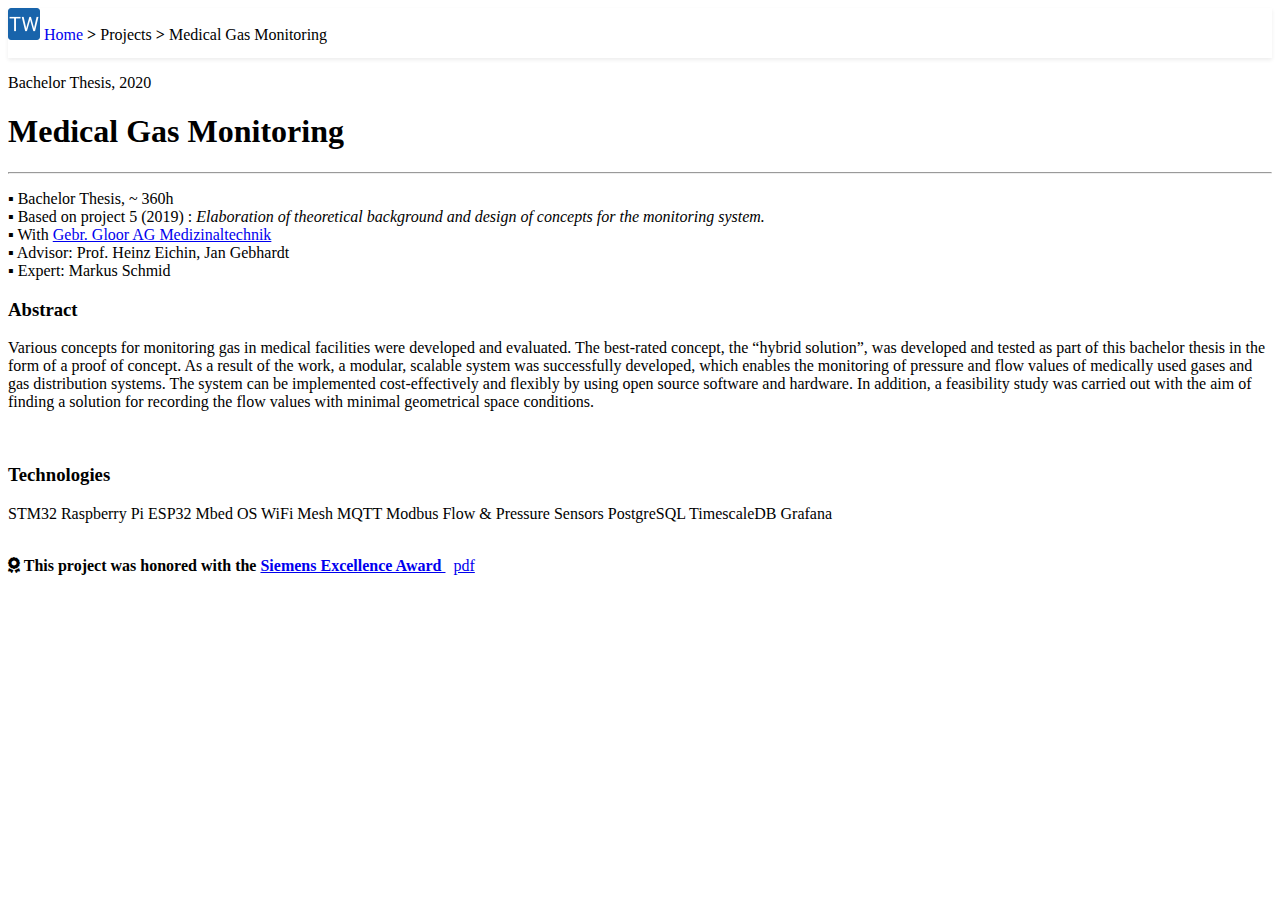
<file: projects/p6.html>
<!DOCTYPE html>
<html lang="en">

<head>
    <meta charset="utf-8">
    <meta name="viewport" content="width=device-width, initial-scale=1">
    <title>Timeo Wullschleger</title>
    <link rel="shortcut icon" type="image/png" href="/assets/images/favicon.png">
    <link href="https://cdn.jsdelivr.net/npm/bootstrap@5.1.3/dist/css/bootstrap.min.css" rel="stylesheet"
        integrity="sha384-1BmE4kWBq78iYhFldvKuhfTAU6auU8tT94WrHftjDbrCEXSU1oBoqyl2QvZ6jIW3" crossorigin="anonymous">
    <link rel="stylesheet" href="/style.css">
    <link rel="stylesheet" href="https://cdnjs.cloudflare.com/ajax/libs/font-awesome/6.0.0-beta3/css/all.min.css">

</head>

<body>
    <nav class="nav" id="navbar">
        <div class="container-fluid px-2">
            <div class="hstack gap-3 mt-2">
                <a href="/" style="text-decoration: none;">
                    <img src="/assets/images/tw_icon.png">

                </a>

                <a href="/" style="text-decoration: none;">
                    Home
                </a>
                <b>></b>
                <span>Projects</span>
                <b>></b>
                <span style="text-overflow: ellipsis; overflow: hidden;white-space: nowrap;">Medical Gas
                    Monitoring</span>
            </div>
        </div>
    </nav>

    <div class="container mt-3">


        <p class="lead">Bachelor Thesis, 2020</p>
        <h1>Medical Gas Monitoring</h1>
        <hr>
        <div class="container">
            <p>&#9642; Bachelor Thesis, ~ 360h<br>
                &#9642; Based on project 5 (2019) : <i>Elaboration of theoretical background and design of concepts for
                    the monitoring system.</i><br>
                &#9642; With <a href="https://www.gloor-medical.ch/" target="_blank">Gebr. Gloor AG
                    Medizinaltechnik</a><br>
                &#9642; Advisor: Prof. Heinz Eichin, Jan Gebhardt<br>
                &#9642; Expert: Markus Schmid
            </p>
        </div>

        <h3>Abstract</h3>
        <div class="container">
            <p>
                Various concepts for monitoring gas in medical facilities were developed
                and evaluated. The best-rated concept, the “hybrid solution”, was developed and tested as part
                of this bachelor thesis in the form of a proof of concept. As a result of the work, a modular, scalable
                system was successfully developed, which enables the monitoring of pressure and flow values of
                medically used gases and gas distribution systems. The system can be implemented cost-effectively and
                flexibly by using open source software and hardware. In addition, a feasibility study was
                carried out with the aim of finding a solution for recording the flow values with minimal geometrical
                space conditions.
            </p>

        </div>

        <br>

        <h3>Technologies</h3>
        <div class="container">
            <span class="badge border border-primary text-primary">STM32</span>
            <span class="badge border border-primary text-primary">Raspberry Pi</span>
            <span class="badge border border-primary text-primary">ESP32</span>
            <span class="badge border border-primary text-primary">Mbed OS</span>
            <span class="badge border border-primary text-primary">WiFi Mesh</span>
            <span class="badge border border-primary text-primary">MQTT</span>
            <span class="badge border border-primary text-primary">Modbus</span>
            <span class="badge border border-primary text-primary">Flow & Pressure Sensors</span>
            <span class="badge border border-primary text-primary">PostgreSQL</span>
            <span class="badge border border-primary text-primary">TimescaleDB</span>
            <span class="badge border border-primary text-primary">Grafana</span>
        </div>
        <br>
        <p class="lead text-success"><b><i class="fas fa-award"></i> This project was honored with the
                <a href="https://press.siemens.com/ch/de/pressemitteilung/regionaler-siemens-excellence-award-jungforscher-der-fhnw-gewinnt-mit-seinem"
                    target="_blank" class="text-success">
                    Siemens Excellence Award
                </a></b> &nbsp;
            <a href="/documents/sexa.pdf" target="_blank" class="text-success"> pdf</a>
        </p>
    </div>
</body>

</html>
</file>
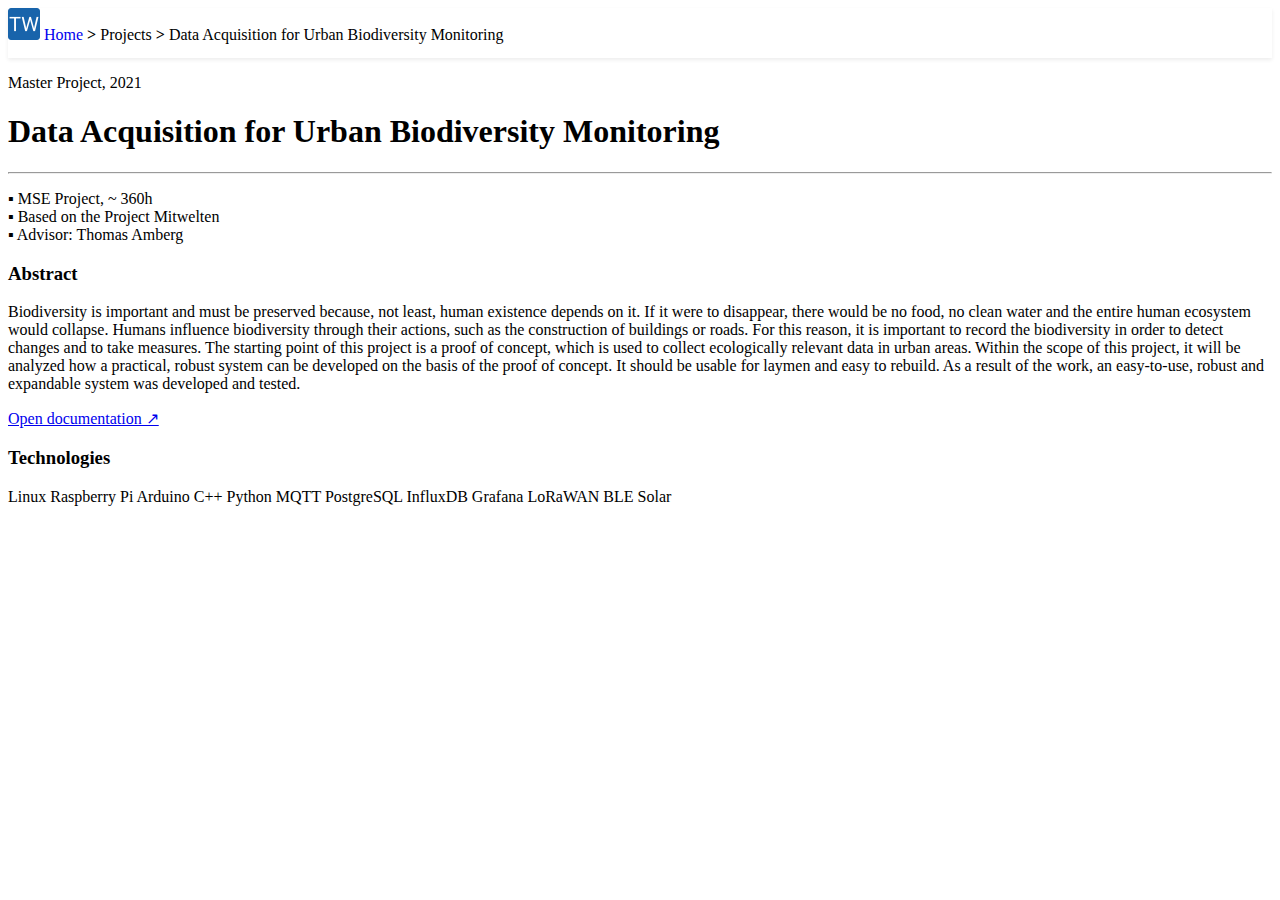
<file: projects/p7.html>
<!DOCTYPE html>
<html lang="en">

<head>
    <meta charset="utf-8">
    <meta name="viewport" content="width=device-width, initial-scale=1">
    <title>Timeo Wullschleger</title>
    <link rel="shortcut icon" type="image/png" href="/assets/images/favicon.png">
    <link href="https://cdn.jsdelivr.net/npm/bootstrap@5.1.3/dist/css/bootstrap.min.css" rel="stylesheet"
        integrity="sha384-1BmE4kWBq78iYhFldvKuhfTAU6auU8tT94WrHftjDbrCEXSU1oBoqyl2QvZ6jIW3" crossorigin="anonymous">
    <link rel="stylesheet" href="/style.css">

</head>

<body>
    <nav class="nav" id="navbar">
        <div class="container-fluid px-2">
            <div class="hstack gap-3 mt-2">
                <a href="/" style="text-decoration: none;">
                    <img src="/assets/images/tw_icon.png">
                </a>
                <a href="/" style="text-decoration: none;">
                    Home
                </a>
                <b>></b>
                <span>Projects</span>
                <b>></b>
                <span style="text-overflow: ellipsis; overflow: hidden;white-space: nowrap;">Data Acquisition for Urban Biodiversity Monitoring</span>
            </div>
        </div>
    </nav>
    <div class="container my-3">
        <p class="lead">Master Project, 2021</p>
        <h1>Data Acquisition for Urban Biodiversity Monitoring</h1>
        <hr>
        <div class="container">
            <p>&#9642; MSE Project, ~ 360h<br>
            &#9642; Based on the Project Mitwelten<br>
            &#9642; Advisor: Thomas Amberg</p>
        </div>
        <h3>Abstract</h3>
        <div class="container">
            <p>
                Biodiversity is important and must be preserved because, not least, human existence depends
                on it. If it were to disappear, there would be no food, no clean water and the entire human ecosystem
                would
                collapse.
                Humans influence biodiversity through their actions, such as the construction of buildings or
                roads. For this reason, it is important to record the biodiversity in order to detect changes and to
                take measures.
                The starting point of this project is a proof of concept, which is used to collect ecologically relevant
                data in urban areas. Within the scope of this project, it will be analyzed how a practical, robust
                system can be developed on the basis of the proof of concept. It should be usable for laymen and
                easy to rebuild. As a result of the work, an easy-to-use, robust and expandable system was developed and
                tested.
            </p>
            <a href="/documents/p7.pdf" target="_blank"> Open documentation ↗</a>
        </div>

        <h3 class="pt-3">Technologies</h3>
        <div class="container">
            <span class="badge border border-primary text-primary">Linux</span>
            <span class="badge border border-primary text-primary">Raspberry Pi</span>
            <span class="badge border border-primary text-primary">Arduino</span>
            <span class="badge border border-primary text-primary">C++</span>
            <span class="badge border border-primary text-primary">Python</span>
            <span class="badge border border-primary text-primary">MQTT</span>
            <span class="badge border border-primary text-primary">PostgreSQL</span>
            <span class="badge border border-primary text-primary">InfluxDB</span>
            <span class="badge border border-primary text-primary">Grafana</span>
            <span class="badge border border-primary text-primary">LoRaWAN</span>
            <span class="badge border border-primary text-primary">BLE</span>
            <span class="badge border border-primary text-primary">Solar</span>
        </div>
    </div>
</body>

</html>
</file>
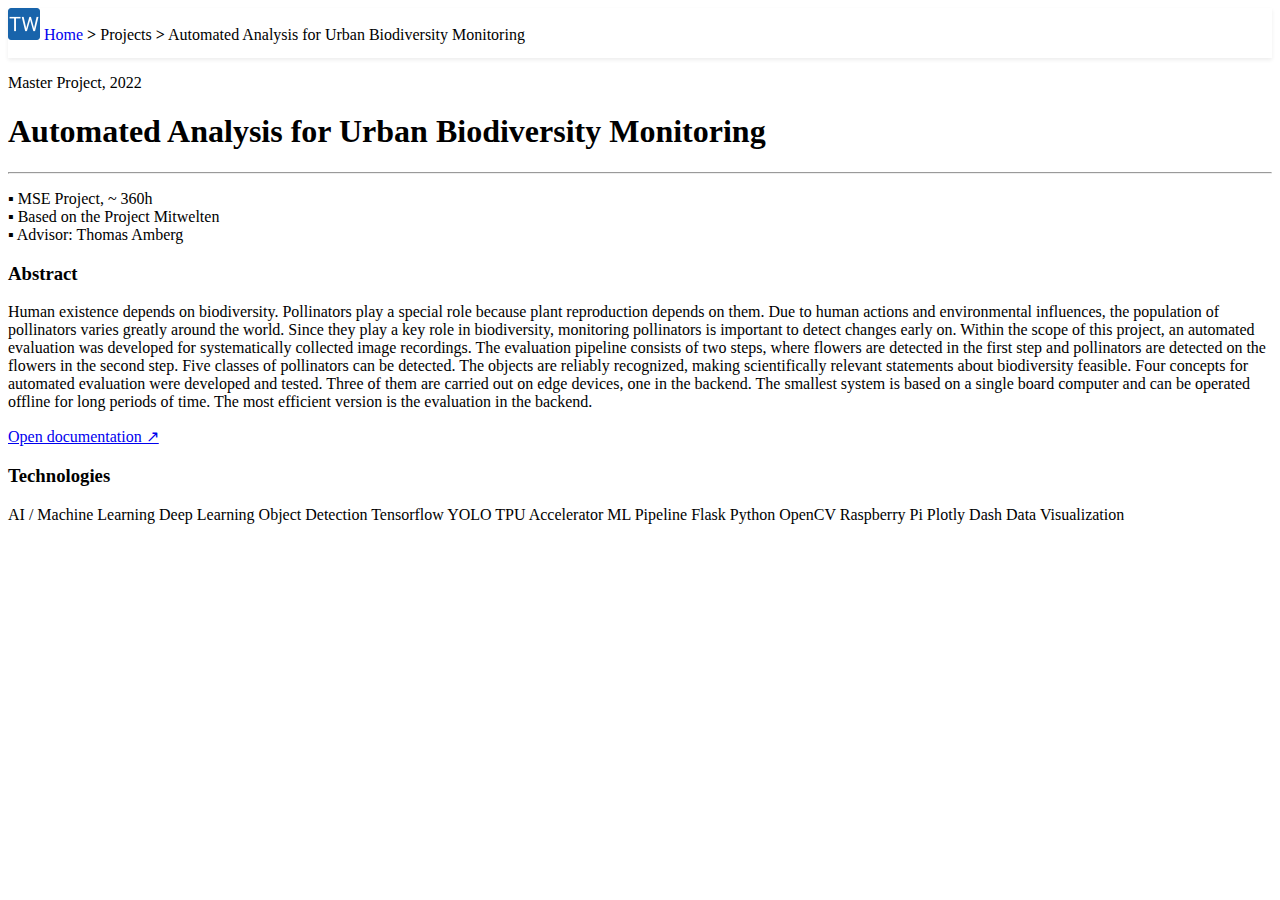
<file: projects/p8.html>
<!DOCTYPE html>
<html lang="en">

<head>
    <meta charset="utf-8">
    <meta name="viewport" content="width=device-width, initial-scale=1">
    <title>Timeo Wullschleger</title>
    <link rel="shortcut icon" type="image/png" href="/assets/images/favicon.png">
    <link href="https://cdn.jsdelivr.net/npm/bootstrap@5.1.3/dist/css/bootstrap.min.css" rel="stylesheet"
        integrity="sha384-1BmE4kWBq78iYhFldvKuhfTAU6auU8tT94WrHftjDbrCEXSU1oBoqyl2QvZ6jIW3" crossorigin="anonymous">
    <link rel="stylesheet" href="/style.css">

</head>

<body>
    <nav class="nav" id="navbar">
        <div class="container-fluid px-2">
            <div class="hstack gap-3 mt-2">
                <a href="/" style="text-decoration: none;">
                    <img src="/assets/images/tw_icon.png">

                </a>

                <a href="/" style="text-decoration: none;">
                    Home
                </a>
                <b>></b>
                <span>Projects</span>
                <b>></b>
                <span style="text-overflow: ellipsis; overflow: hidden;white-space: nowrap;">Automated Analysis for
                    Urban Biodiversity Monitoring</span>
            </div>
        </div>
    </nav>

    <div class="container my-3">

        <p class="lead">Master Project, 2022</p>
        <h1>Automated Analysis for Urban Biodiversity Monitoring</h1>
        <hr>
        <div class="container">
            <p>&#9642; MSE Project, ~ 360h<br>
            &#9642; Based on the Project Mitwelten<br>
            &#9642; Advisor: Thomas Amberg</p>
        </div>
        <h3>Abstract</h3>
        <div class="container">
            <p>
                Human existence depends on biodiversity. Pollinators play a special role because plant reproduction
                depends on them. Due to human actions and environmental influences, the population of
                pollinators varies greatly around the world. Since they play a key role in biodiversity, monitoring
                pollinators is important to detect changes early on.
                Within the scope of this project, an automated evaluation was developed for systematically collected
                image recordings. The evaluation pipeline consists of two steps, where flowers are detected in the first
                step and pollinators are detected on the flowers in the second step. Five classes
                of pollinators can be detected. The objects are reliably recognized, making scientifically relevant
                statements about biodiversity feasible.
                Four concepts for automated evaluation were developed and tested. Three of them are carried
                out on edge devices, one in the backend. The smallest system is based on a single board computer and can
                be operated offline for long periods of time. The most efficient version is the evaluation in the
                backend.
            </p>
            <a href="/documents/p8.pdf" target="_blank"> Open documentation ↗</a>

        </div>

        <h3>Technologies</h3>
        <div class="container">
            <span class="badge border border-primary text-primary">AI / Machine Learning</span>
            <span class="badge border border-primary text-primary">Deep Learning</span>
            <span class="badge border border-primary text-primary">Object Detection</span>
            <span class="badge border border-primary text-primary">Tensorflow</span>
            <span class="badge border border-primary text-primary">YOLO</span>
            <span class="badge border border-primary text-primary">TPU Accelerator</span>
            <span class="badge border border-primary text-primary">ML Pipeline</span>
            <span class="badge border border-primary text-primary">Flask</span>
            <span class="badge border border-primary text-primary">Python</span>
            <span class="badge border border-primary text-primary">OpenCV</span>
            <span class="badge border border-primary text-primary">Raspberry Pi</span>
            <span class="badge border border-primary text-primary">Plotly Dash</span>
            <span class="badge border border-primary text-primary">Data Visualization</span>


        </div>



    </div>



</body>

</html>
</file>
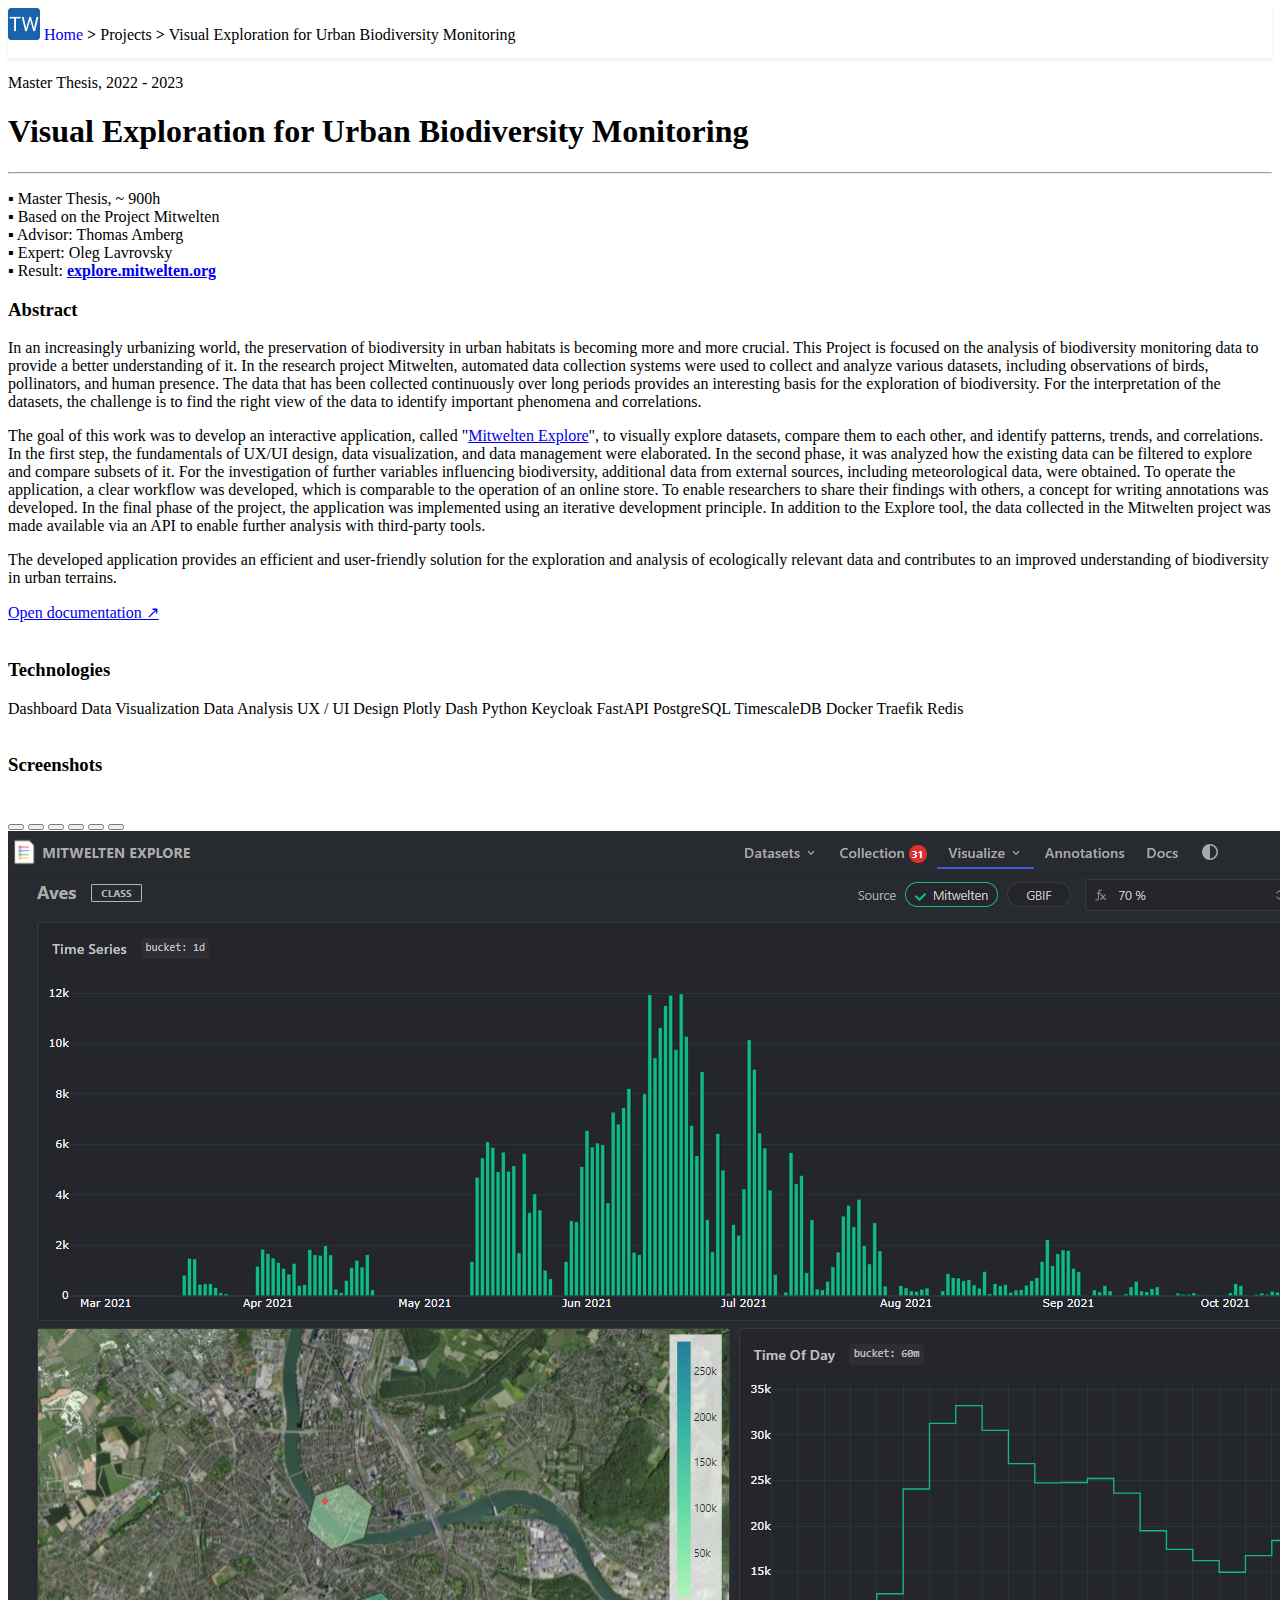
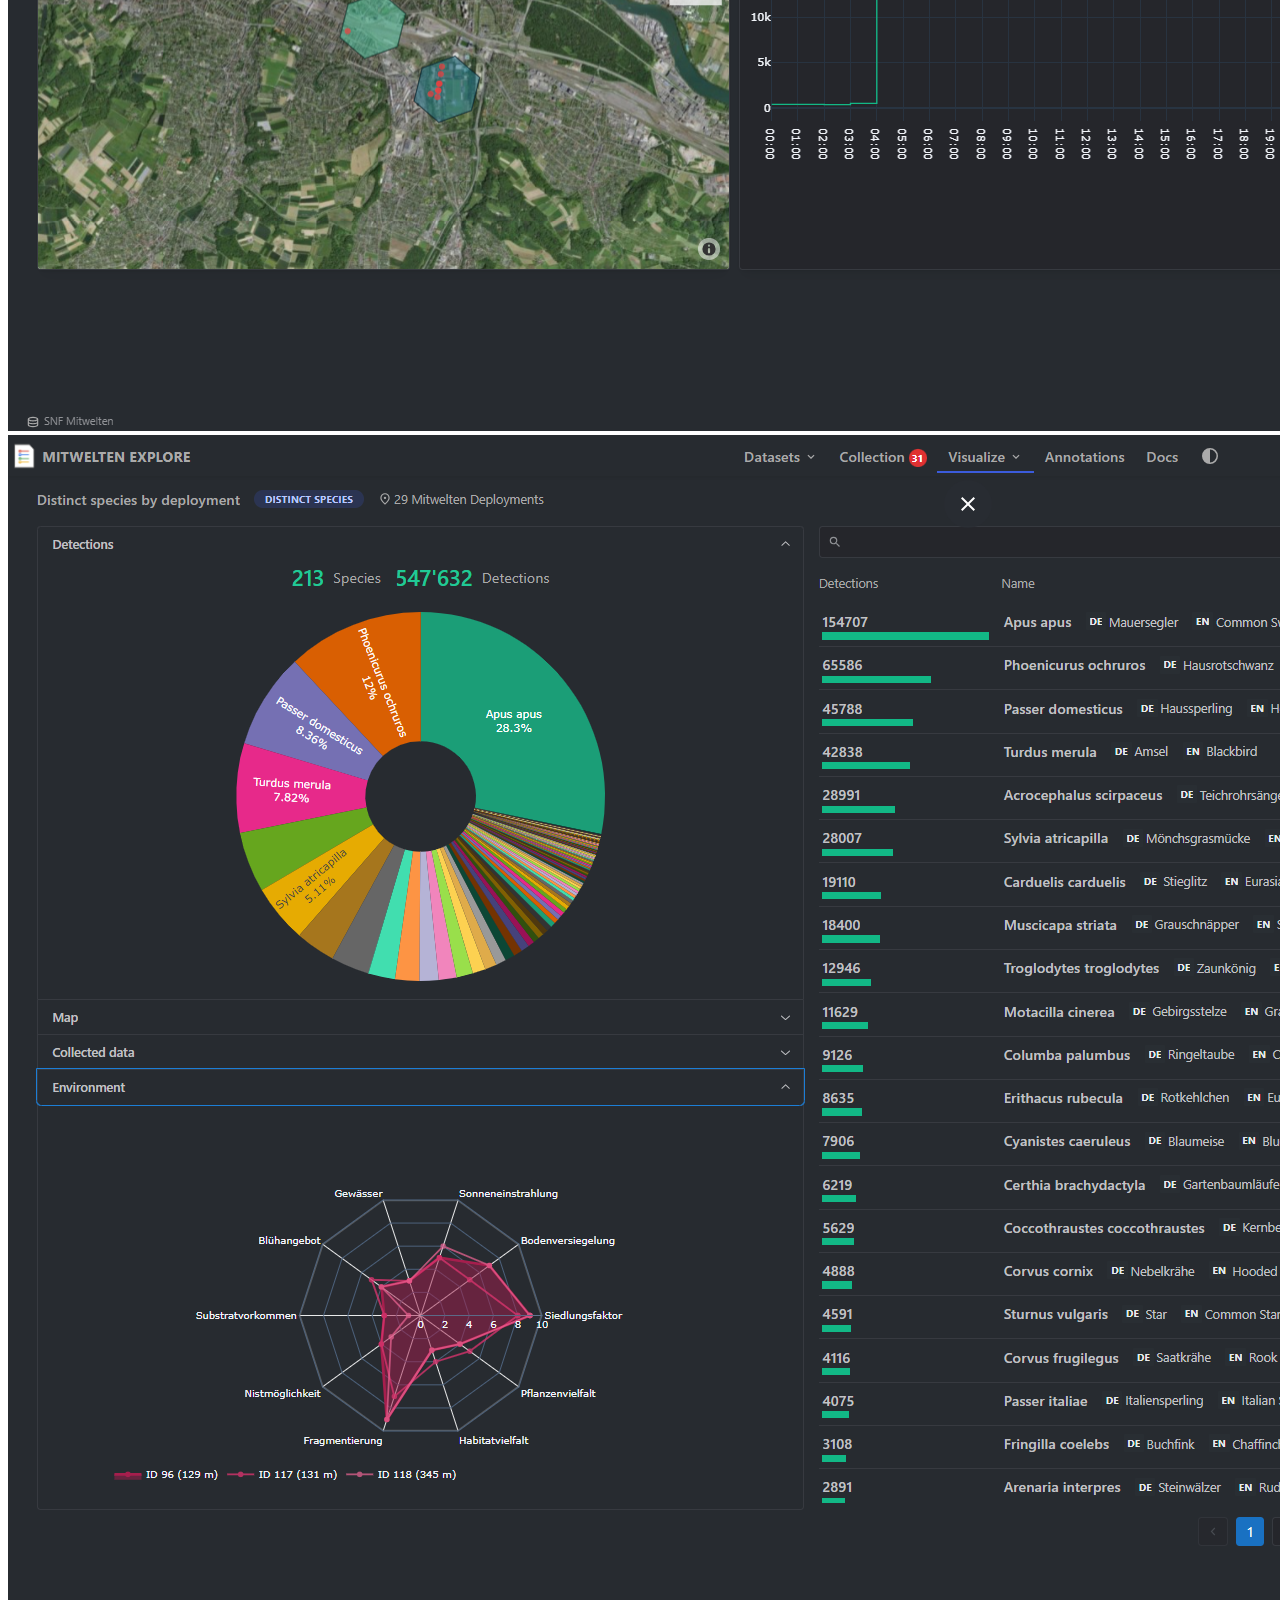
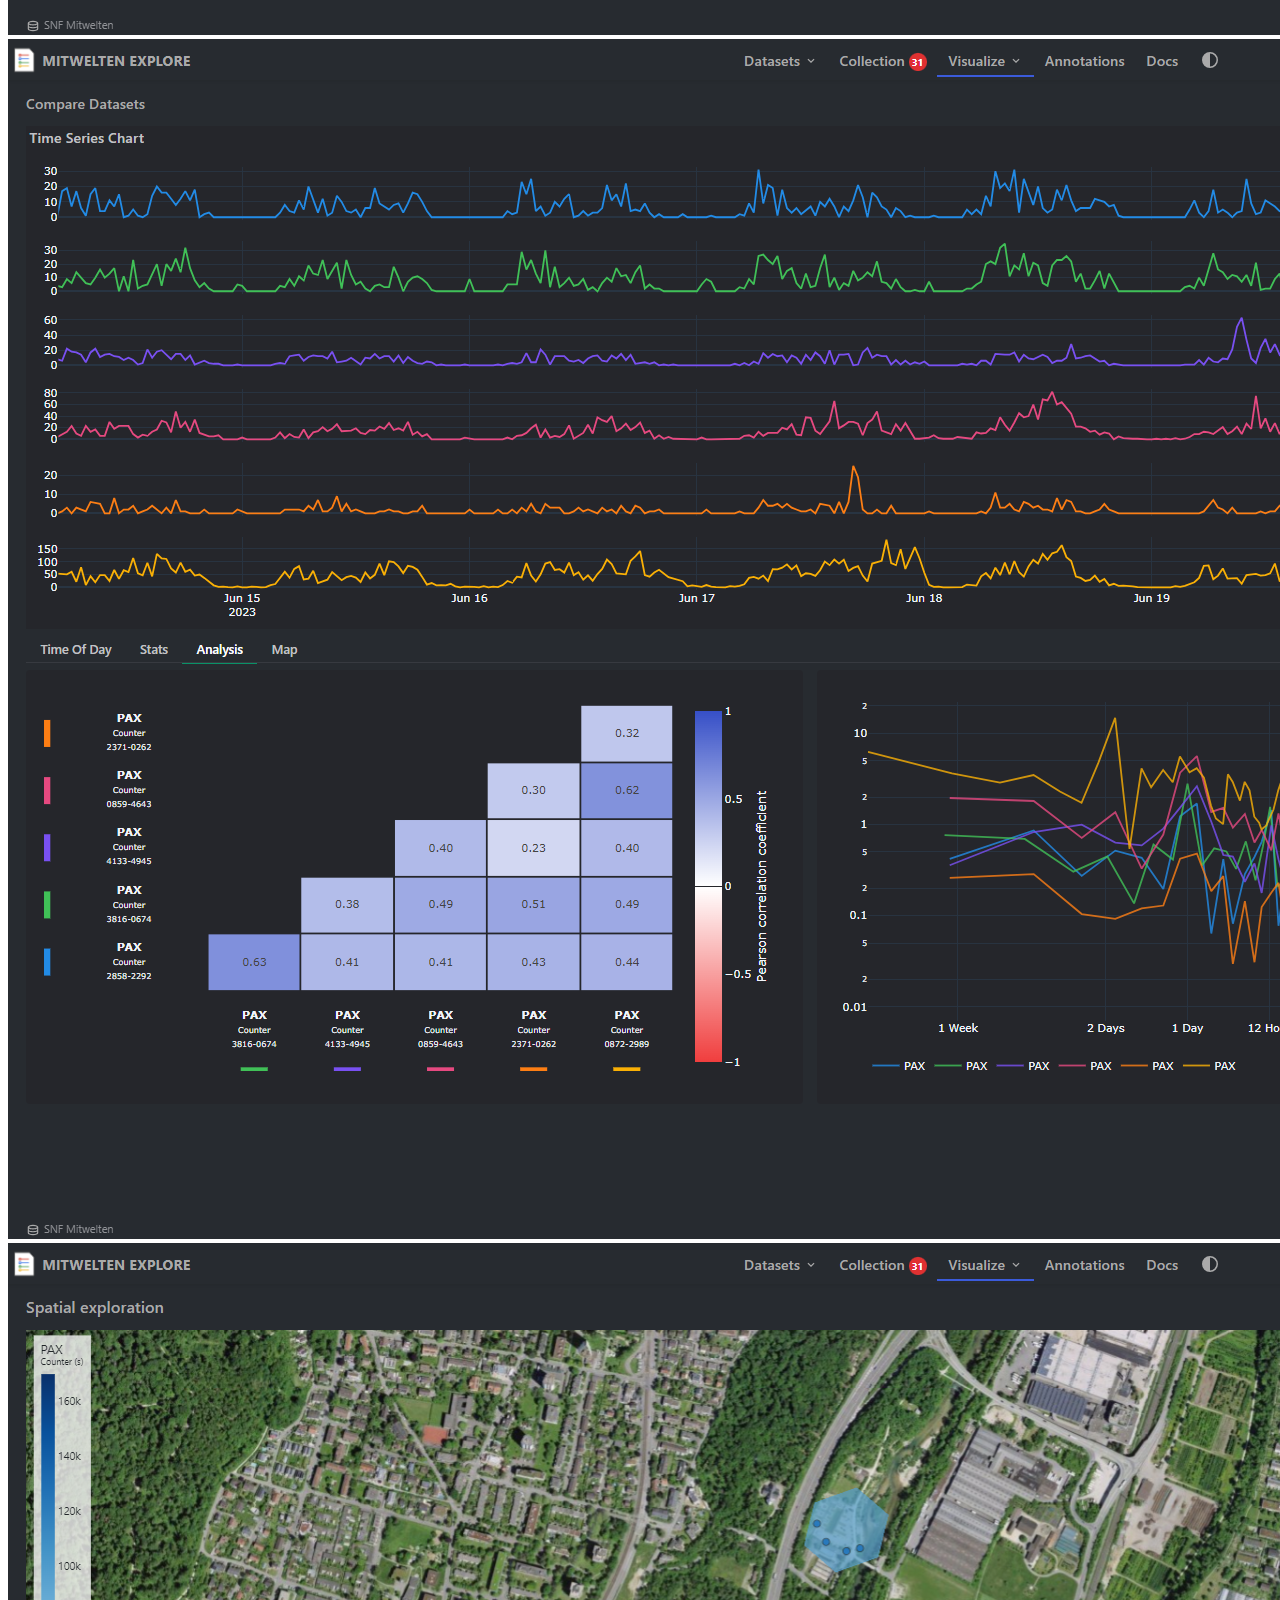
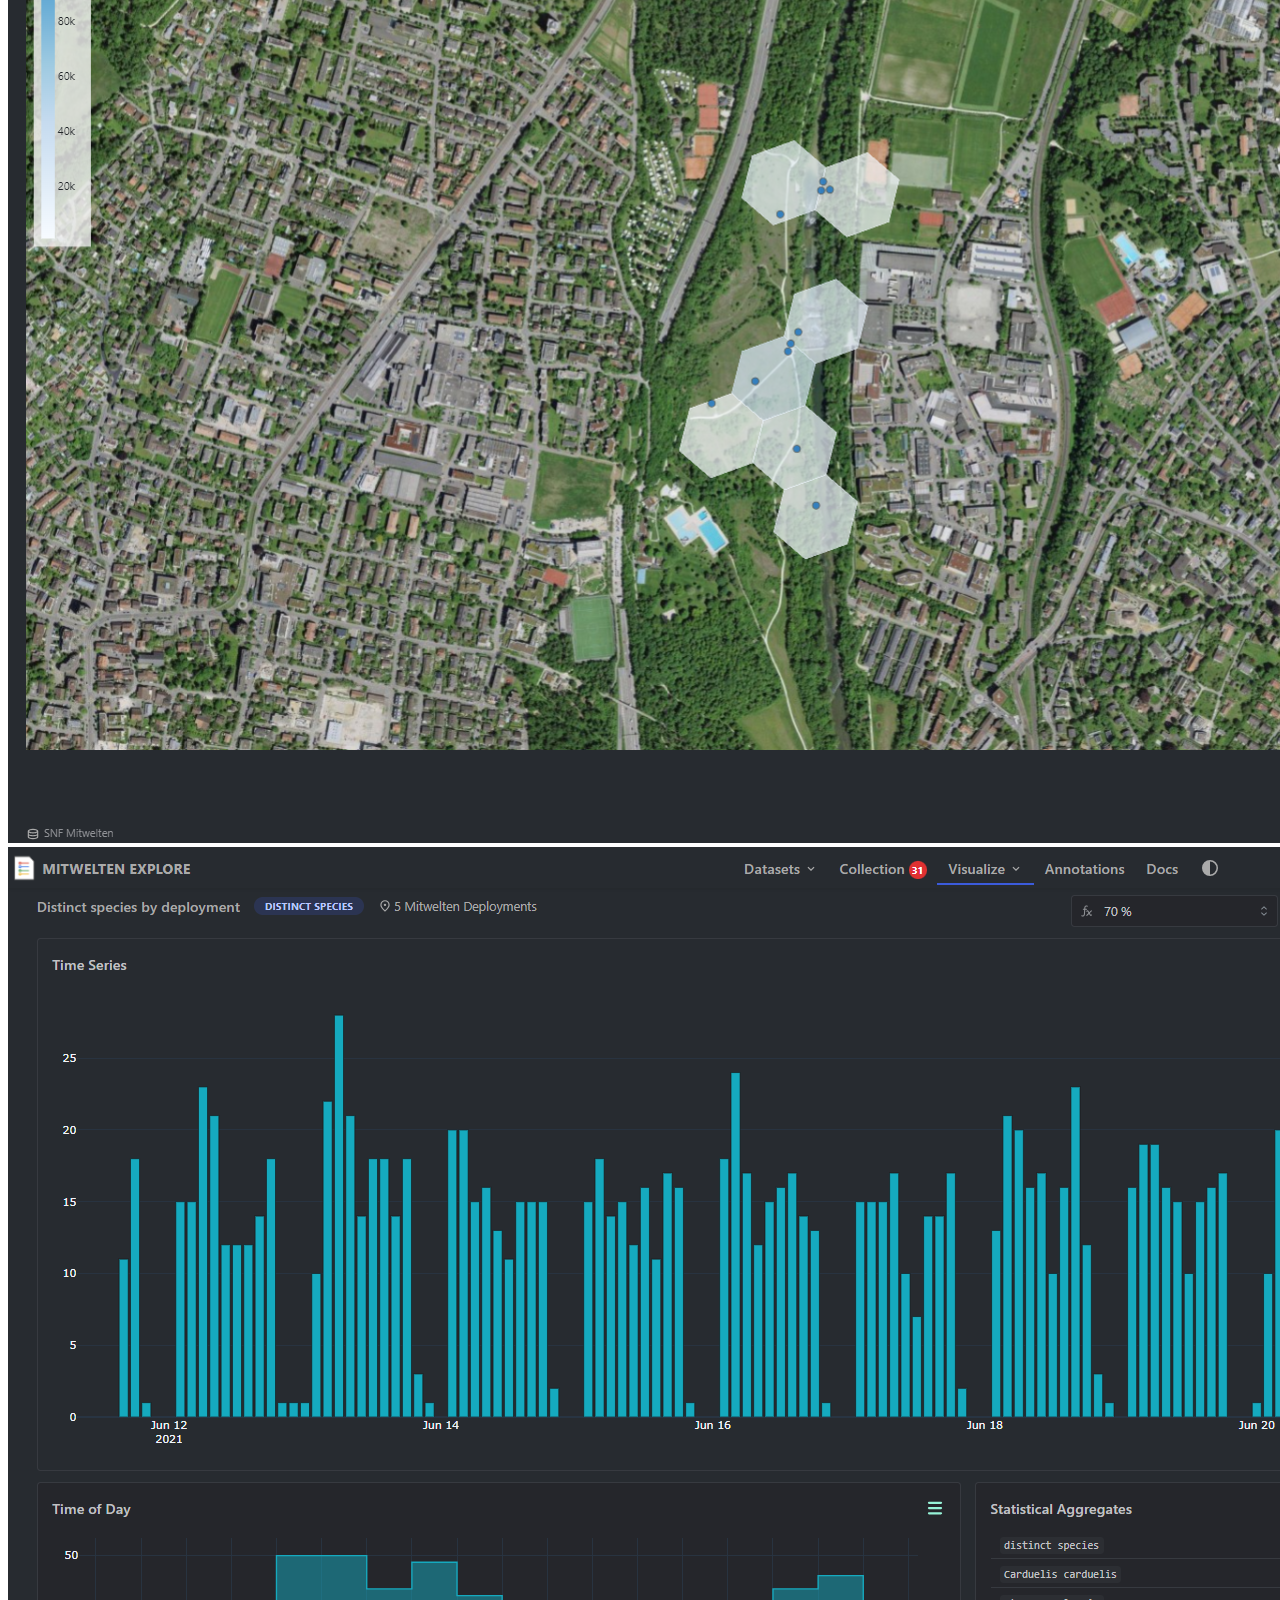
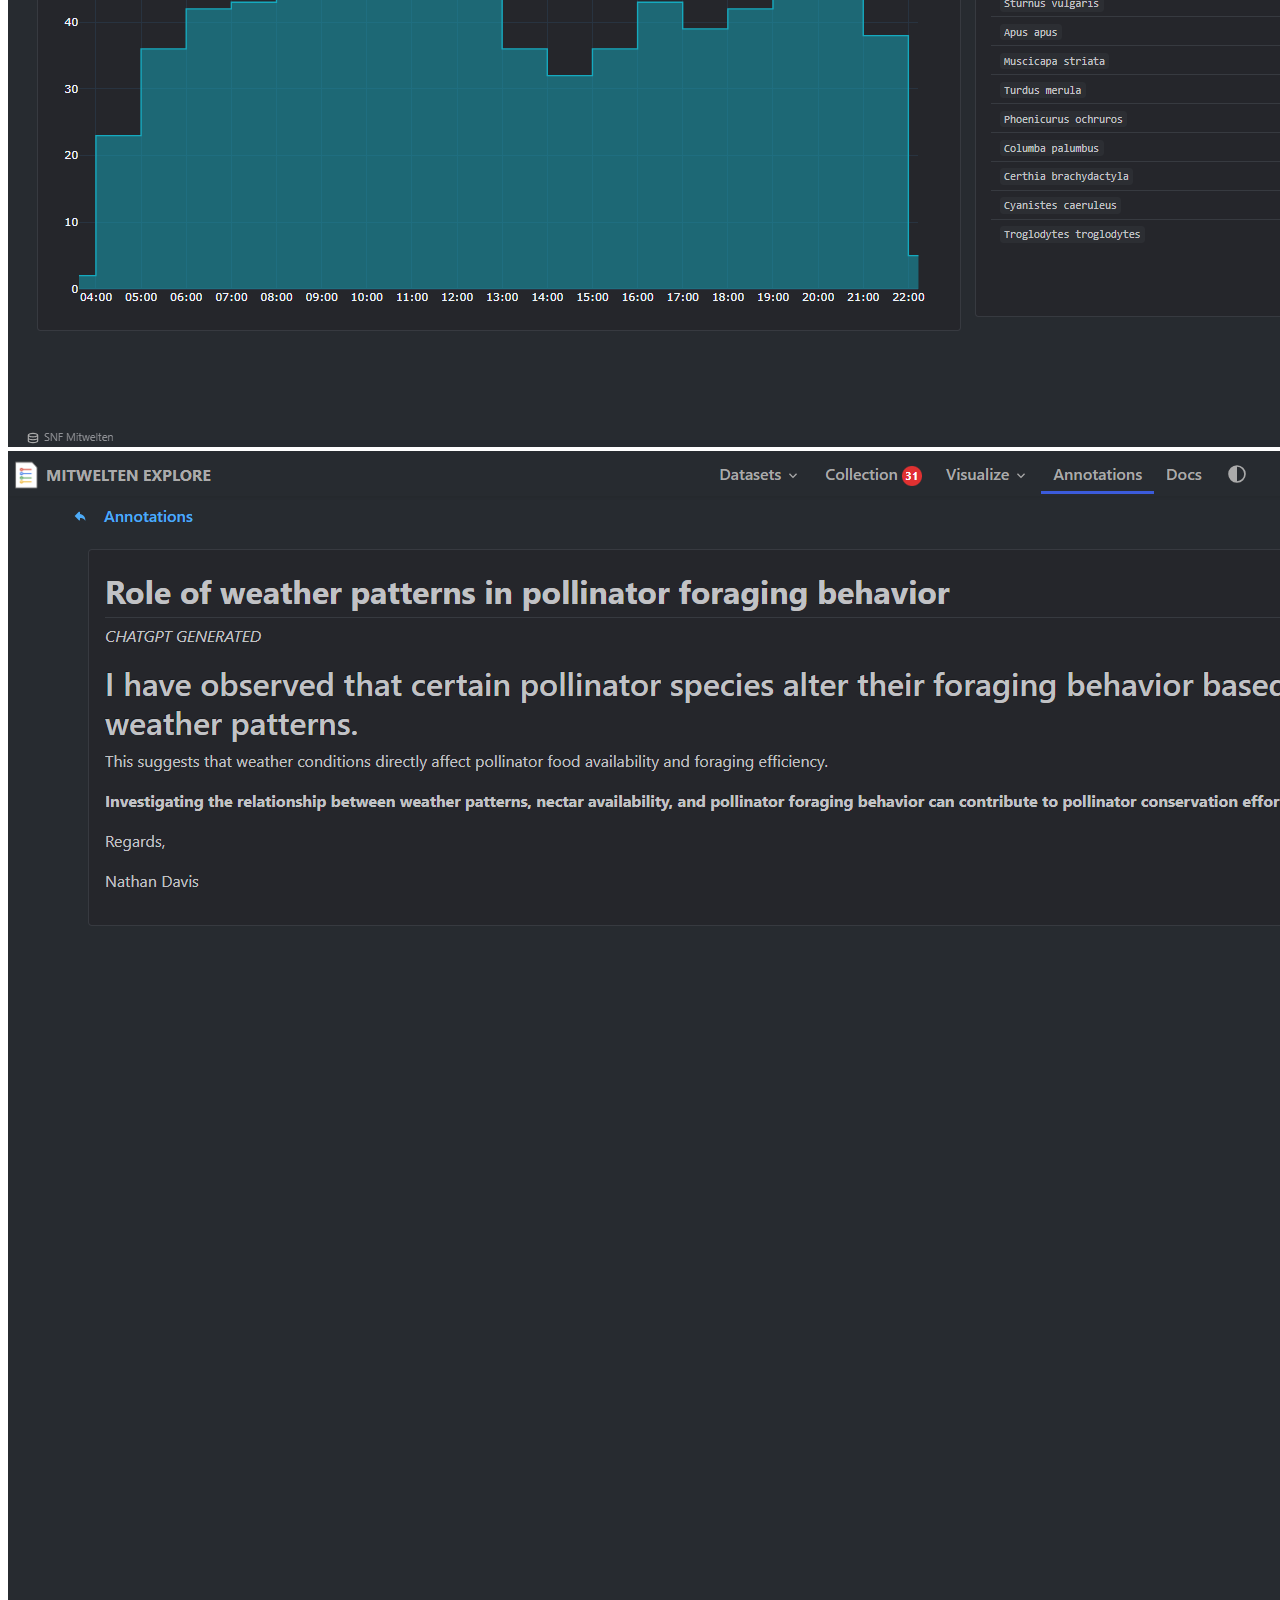
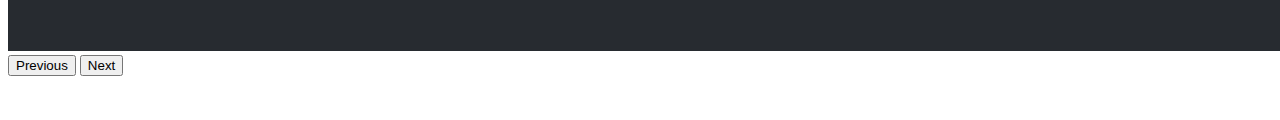
<file: projects/p9.html>
<!DOCTYPE html>
<html lang="en">

<head>
    <meta charset="utf-8">
    <meta name="viewport" content="width=device-width, initial-scale=1">
    <title>Timeo Wullschleger</title>
    <link rel="shortcut icon" type="image/png" href="/assets/images/favicon.png">
    <link href="https://cdn.jsdelivr.net/npm/bootstrap@5.1.3/dist/css/bootstrap.min.css" rel="stylesheet"
        integrity="sha384-1BmE4kWBq78iYhFldvKuhfTAU6auU8tT94WrHftjDbrCEXSU1oBoqyl2QvZ6jIW3" crossorigin="anonymous">
    <link rel="stylesheet" href="/style.css">

</head>

<body>
    <script src="https://cdn.jsdelivr.net/npm/bootstrap@5.1.3/dist/js/bootstrap.bundle.min.js"
        integrity="sha384-ka7Sk0Gln4gmtz2MlQnikT1wXgYsOg+OMhuP+IlRH9sENBO0LRn5q+8nbTov4+1p"
        crossorigin="anonymous"></script>
    <nav class="nav" id="navbar">
        <div class="container-fluid px-2">
            <div class="hstack gap-3 mt-2">
                <a href="/" style="text-decoration: none;">
                    <img src="/assets/images/tw_icon.png">

                </a>

                <a href="/" style="text-decoration: none;">
                    Home
                </a>
                <b>></b>
                <span>Projects</span>
                <b>></b>
                <span style="text-overflow: ellipsis; overflow: hidden;white-space: nowrap;">Visual Exploration for
                    Urban Biodiversity Monitoring</span>
            </div>
        </div>
    </nav>

    <div class="container mt-3">


        <p class="lead">Master Thesis, 2022 - 2023</p>
        <h1>Visual Exploration for Urban Biodiversity Monitoring</h1>
        <hr>
        <div class="container">
            <p>&#9642; Master Thesis, ~ 900h<br>
                &#9642; Based on the Project Mitwelten<br>
                &#9642; Advisor: Thomas Amberg<br>
                &#9642; Expert: Oleg Lavrovsky<br>
                &#9642; Result: <a href="https://explore.mitwelten.org" target="_blank"><b>explore.mitwelten.org</b></a>
            </p>
        </div>
        <h3>Abstract</h3>
        <div class="container">
            <p>
                In an increasingly urbanizing world, the preservation of biodiversity in urban habitats is becoming more
                and more crucial.
                This Project is focused on the analysis of biodiversity monitoring data to provide a better
                understanding of it.
                In the research project Mitwelten, automated data collection systems were used to collect and analyze
                various datasets, including observations of birds, pollinators, and human presence.
                The data that has been collected continuously over long periods provides an interesting basis for the
                exploration of biodiversity.
                For the interpretation of the datasets, the challenge is to find the right view of the data to identify
                important phenomena and correlations.
            </p>
            <p>
                The goal of this work was to develop an interactive application, called "<a
                    href="https://explore.mitwelten.org" target="_blank">Mitwelten Explore</a>", to visually
                explore datasets, compare them to each other, and identify patterns, trends, and correlations.
                In the first step, the fundamentals of UX/UI design, data visualization, and data management were
                elaborated.
                In the second phase, it was analyzed how the existing data can be filtered to explore and compare
                subsets of it. For the investigation of further variables influencing biodiversity, additional data from
                external sources, including meteorological data, were obtained.
                To operate the application, a clear workflow was developed, which is comparable to the operation of an
                online store. To enable researchers to share their findings with others, a concept for writing
                annotations was developed.
                In the final phase of the project, the application was implemented using an iterative development
                principle. In addition to the Explore tool, the data collected in the Mitwelten project was made
                available via an API to enable further analysis with third-party tools. </p>
            <p>
                The developed application provides an efficient and user-friendly solution for the exploration and
                analysis of ecologically relevant data and contributes to an improved understanding of biodiversity in
                urban terrains.

            </p>
            <a href="/documents/p9.pdf" target="_blank"> Open documentation ↗</a>

        </div>
        <br>
        <h3>Technologies</h3>
        <div class="container">
            <span class="badge border border-primary text-primary">Dashboard</span>
            <span class="badge border border-primary text-primary">Data Visualization</span>
            <span class="badge border border-primary text-primary">Data Analysis</span>
            <span class="badge border border-primary text-primary">UX / UI Design</span>
            <span class="badge border border-primary text-primary">Plotly Dash</span>
            <span class="badge border border-primary text-primary">Python</span>
            <span class="badge border border-primary text-primary">Keycloak</span>
            <span class="badge border border-primary text-primary">FastAPI</span>
            <span class="badge border border-primary text-primary">PostgreSQL</span>
            <span class="badge border border-primary text-primary">TimescaleDB</span>
            <span class="badge border border-primary text-primary">Docker</span>
            <span class="badge border border-primary text-primary">Traefik</span>
            <span class="badge border border-primary text-primary">Redis</span>


        </div><br>
        <h3>Screenshots</h3>
        <br>
        <div class="container">
            <div id="carouselCaptions" class="carousel slide  shadow-sm" data-bs-ride="carousel">
                <div class="carousel-indicators">
                    <button type="button" data-bs-target="#carouselCaptions" data-bs-slide-to="0" class="active"
                        aria-current="true" aria-label="Slide 1"></button>
                    <button type="button" data-bs-target="#carouselCaptions" data-bs-slide-to="1"
                        aria-label="Slide 2"></button>
                    <button type="button" data-bs-target="#carouselCaptions" data-bs-slide-to="2"
                        aria-label="Slide 3"></button>
                    <button type="button" data-bs-target="#carouselCaptions" data-bs-slide-to="3"
                        aria-label="Slide 4"></button>
                    <button type="button" data-bs-target="#carouselCaptions" data-bs-slide-to="4"
                        aria-label="Slide 5"></button>
                    <button type="button" data-bs-target="#carouselCaptions" data-bs-slide-to="5"
                        aria-label="Slide 6"></button>
                </div>
                <div class="carousel-inner">
                    <div class="carousel-item active">
                        <img src="/assets/images/p9/taxond.png" class="d-block w-100"
                            alt="Taxon Dashboard: Explore the spatial and temporal activity of more than 200 detected species">

                    </div>
                    <div class="carousel-item">
                        <img src="/assets/images/p9/deploymentd.png" class="d-block w-100"
                            alt="Habitat Dashboard: Discover the ontodiversity in specific places">
                    </div>
                    <div class="carousel-item">
                        <img src="/assets/images/p9/compd.png" class="d-block w-100"
                            alt="Comparison Dashboard: Learn how environmental factors influence biodiversity. Find correlations and connections among multiple datasets">
                    </div>
                    <div class="carousel-item">
                        <img src="/assets/images/p9/mapd.png" class="d-block w-100"
                            alt="Map Dashboard: Analyze spatial differences and find out where you could spot certain species">
                    </div>
                    <div class="carousel-item">
                        <img src="/assets/images/p9/tsd.png" class="d-block w-100"
                            alt="Timeseries Dashboard: Learn about the seasonal and daily changes in biodiversity.">
                    </div>
                    <div class="carousel-item">
                        <img src="/assets/images/p9/annotd.png" class="d-block w-100"
                            alt="Share your insights! Create annotations and let other users know what you discovered.">
                    </div>
                </div>
                <button class="carousel-control-prev" type="button" data-bs-target="#carouselCaptions"
                    data-bs-slide="prev">
                    <span class="carousel-control-prev-icon" aria-hidden="true"></span>
                    <span class="visually-hidden">Previous</span>
                </button>
                <button class="carousel-control-next" type="button" data-bs-target="#carouselCaptions"
                    data-bs-slide="next">
                    <span class="carousel-control-next-icon" aria-hidden="true"></span>
                    <span class="visually-hidden">Next</span>
                </button>
            </div>
        </div>
        <br>
        <br>






    </div>



</body>

</html>
</file>
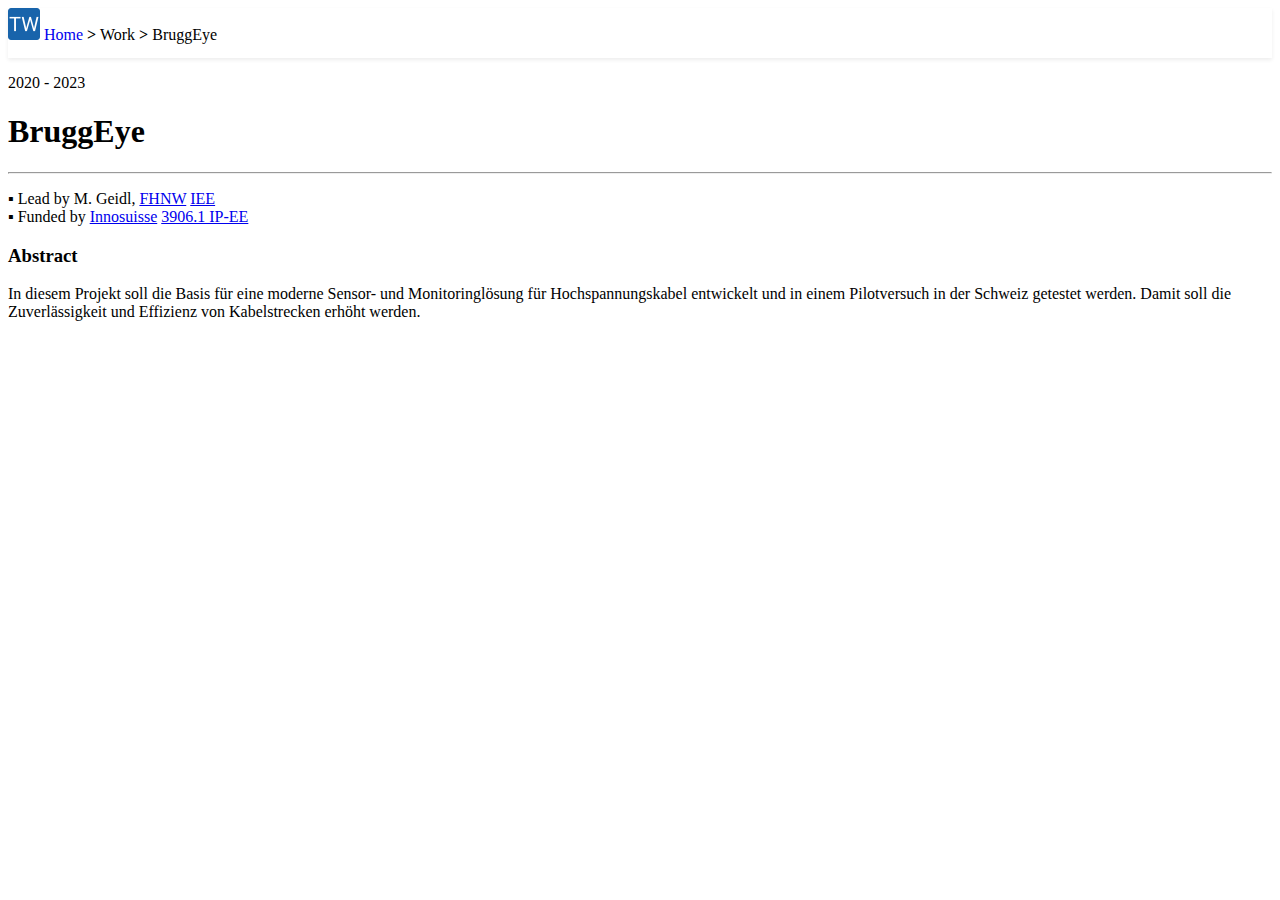
<file: work/bruggeye.html>
<!DOCTYPE html>
<html lang="en">

<head>
    <meta charset="utf-8">
    <meta name="viewport" content="width=device-width, initial-scale=1">
    <title>Timeo Wullschleger</title>
    <link rel="shortcut icon" type="image/png" href="/assets/images/favicon.png">
    <link href="https://cdn.jsdelivr.net/npm/bootstrap@5.1.3/dist/css/bootstrap.min.css" rel="stylesheet"
        integrity="sha384-1BmE4kWBq78iYhFldvKuhfTAU6auU8tT94WrHftjDbrCEXSU1oBoqyl2QvZ6jIW3" crossorigin="anonymous">
    <link rel="stylesheet" href="/style.css">

</head>

<body>
    <nav class="nav" id="navbar">
        <div class="container-fluid px-2">
            <div class="hstack gap-3 mt-2">
                <a href="/" style="text-decoration: none;">
                    <img src="/assets/images/tw_icon.png">

                </a>

                <a href="/" style="text-decoration: none;">
                    Home
                </a>
                <b>></b>
                <span>Work</span>
                <b>></b>
                <span style="text-overflow: ellipsis; overflow: hidden;white-space: nowrap;">BruggEye</span>
            </div>
        </div>
    </nav>

    <div class="container mt-3">


        <p class="lead">2020 - 2023</p>
        <h1>BruggEye</h1>
        <hr>
        <div class="container">
            <p>&#9642; Lead by M. Geidl,
                <a href="https://www.fhnw.ch/" target="_blank">FHNW</a>
                <a href="https://www.fhnw.ch/en/about-fhnw/schools/school-of-engineering/institutes/institute-of-electric-power-systems"
                    target="_blank">IEE</a><br>
                &#9642; Funded by
                <a href="https://www.innosuisse.ch/inno/en/home.html" target="_blank">Innosuisse</a>
                <a href="https://www.aramis.admin.ch/Grunddaten/?ProjectID=46649" target="_blank">3906.1 IP-EE</a>
            </p>
        </div>
        <h3>Abstract</h3>
        <div class="container">
            <p>
                In diesem Projekt soll die Basis für eine moderne Sensor- und Monitoringlösung für Hochspannungskabel
                entwickelt und in einem Pilotversuch in der Schweiz getestet werden. Damit soll die Zuverlässigkeit und
                Effizienz von Kabelstrecken erhöht werden.
            </p>

        </div>





    </div>



</body>

</html>
</file>
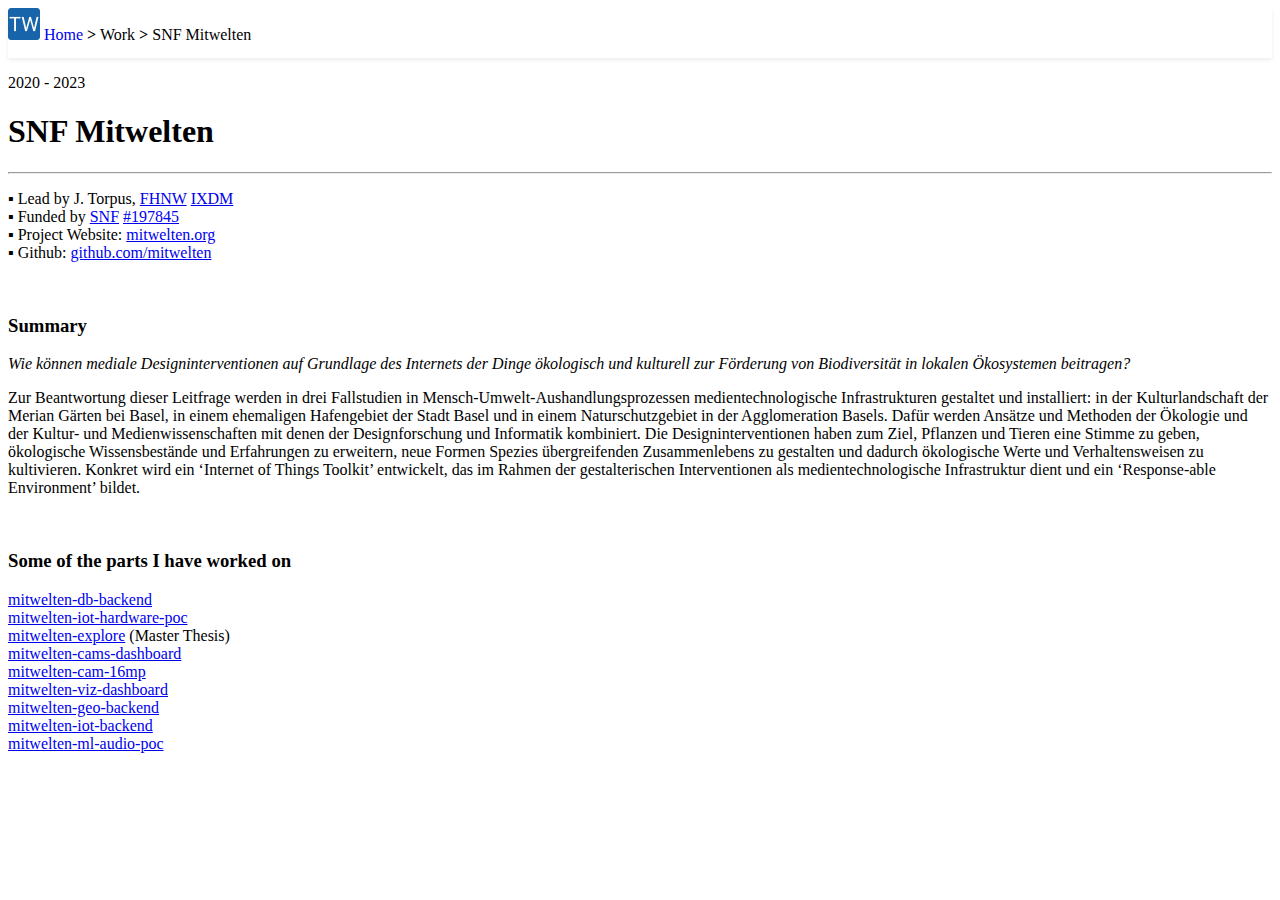
<file: work/mitwelten.html>
<!DOCTYPE html>
<html lang="en">

<head>
    <meta charset="utf-8">
    <meta name="viewport" content="width=device-width, initial-scale=1">
    <title>Timeo Wullschleger</title>
    <link rel="shortcut icon" type="image/png" href="/assets/images/favicon.png">
    <link href="https://cdn.jsdelivr.net/npm/bootstrap@5.1.3/dist/css/bootstrap.min.css" rel="stylesheet"
        integrity="sha384-1BmE4kWBq78iYhFldvKuhfTAU6auU8tT94WrHftjDbrCEXSU1oBoqyl2QvZ6jIW3" crossorigin="anonymous">
    <link rel="stylesheet" href="/style.css">

</head>

<body>
    <nav class="nav" id="navbar">
        <div class="container-fluid px-2">
            <div class="hstack gap-3 mt-2">
                <a href="/" style="text-decoration: none;">
                    <img src="/assets/images/tw_icon.png">

                </a>

                <a href="/" style="text-decoration: none;">
                    Home
                </a>
                <b>></b>
                <span>Work</span>
                <b>></b>
                <span style="text-overflow: ellipsis; overflow: hidden;white-space: nowrap;">SNF Mitwelten</span>
            </div>
        </div>
    </nav>

    <div class="container my-3">


        <p class="lead">2020 - 2023</p>
        <h1>SNF Mitwelten</h1>
        <hr>
        <div class="container">
            <p>&#9642; Lead by J. Torpus,
                <a href="https://www.fhnw.ch/" target="_blank">FHNW</a>
                <a href="https://www.fhnw.ch/en/about-fhnw/schools/academy-of-art-and-design/institute-experimental-design-and-media-cultures"
                    target="_blank">IXDM</a><br>
                &#9642; Funded by
                <a href="https://snf.ch/en" target="_blank">SNF</a>
                <a href="https://data.snf.ch/grants/grant/197845" target="_blank">#197845</a><br>
                &#9642; Project Website: <a href="https://www.mitwelten.org/" target="_blank">mitwelten.org</a><br>
                &#9642; Github: <a href="https://github.com/mitwelten" target="_blank">github.com/mitwelten</a><br>
            </p>
        </div>
        <br>
        <h3>Summary</h3>
        <div class="container">
            <p>
                <i>Wie können mediale Designinterventionen auf Grundlage des Internets der Dinge ökologisch und
                    kulturell zur Förderung von Biodiversität in lokalen Ökosystemen beitragen?</i><br>
            </p>
            <p>
                Zur Beantwortung dieser Leitfrage werden in drei Fallstudien in Mensch-Umwelt-Aushandlungsprozessen
                medientechnologische Infrastrukturen gestaltet und installiert: in der Kulturlandschaft der Merian
                Gärten bei Basel, in einem ehemaligen Hafengebiet der Stadt Basel und in einem Naturschutzgebiet in der
                Agglomeration Basels. Dafür werden Ansätze und Methoden der Ökologie und der Kultur- und
                Medienwissenschaften mit denen der Designforschung und Informatik kombiniert. Die Designinterventionen
                haben zum Ziel, Pflanzen und Tieren eine Stimme zu geben, ökologische Wissensbestände und Erfahrungen zu
                erweitern, neue Formen Spezies übergreifenden Zusammenlebens zu gestalten und dadurch ökologische Werte
                und Verhaltensweisen zu kultivieren. Konkret wird ein ‘Internet of Things Toolkit’ entwickelt, das im
                Rahmen der gestalterischen Interventionen als medientechnologische Infrastruktur dient und ein
                ‘Response-able Environment’ bildet.
            </p>

        </div>
        <br>

        <h3>Some of the parts I have worked on</h3>
        <div class="container">
            <li><a href="https://github.com/mitwelten/mitwelten-db-backend" target="_blank">mitwelten-db-backend</a>
            </li>
            <li><a href="https://github.com/mitwelten/mitwelten-iot-hardware-poc"
                    target="_blank">mitwelten-iot-hardware-poc</a></li>
            <li><a href="https://github.com/mitwelten/mitwelten-explore" target="_blank">mitwelten-explore</a> (Master
                Thesis)</li>
            <li><a href="https://github.com/mitwelten/mitwelten-cams-dashboard"
                    target="_blank">mitwelten-cams-dashboard</a></li>
            <li><a href="https://github.com/mitwelten/mitwelten-cam-16mp" target="_blank">mitwelten-cam-16mp</a></li>
            <li><a href="https://github.com/mitwelten/mitwelten-viz-dashboard"
                    target="_blank">mitwelten-viz-dashboard</a></li>
            <li><a href="https://github.com/mitwelten/mitwelten-geo-backend" target="_blank">mitwelten-geo-backend</a>
            </li>
            <li><a href="https://github.com/mitwelten/mitwelten-iot-backend" target="_blank">mitwelten-iot-backend</a>
            </li>
            <li><a href="https://github.com/mitwelten/mitwelten-ml-audio-poc" target="_blank">mitwelten-ml-audio-poc</a>
            </li>
        </div>
    </div>
</body>

</html>
</file>
<file: style.css>
#navbar {
    height: 50px;
    box-shadow: 0 .125rem .25rem rgba(0, 0, 0, .075) !important;
}
</file>
